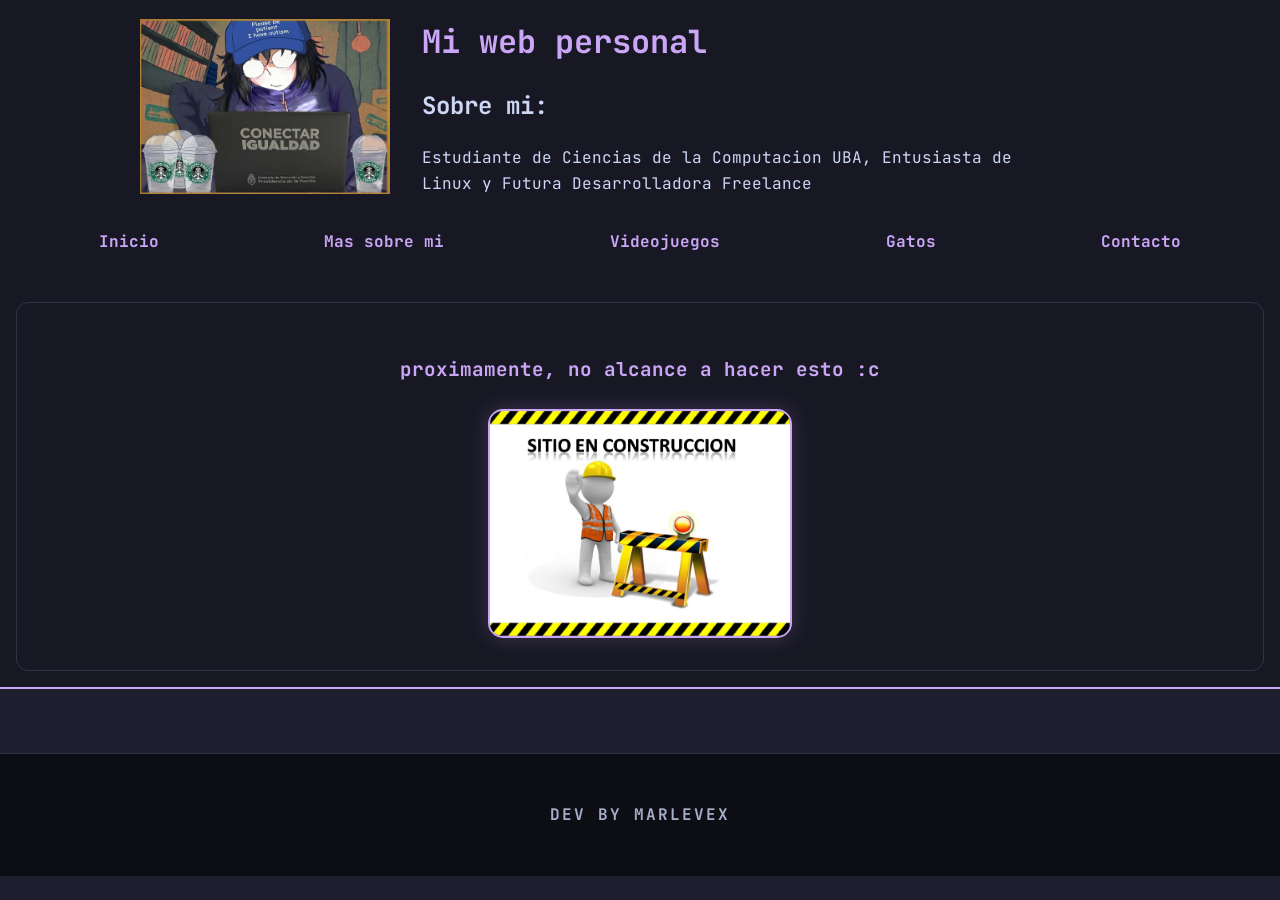
<file: gatos.html>
<!DOCTYPE html>
<html lang="es">
  <head>
    <meta charset="UTF-8">
    <meta name="viewport" content="width=device-width, initial-scale=1.0">
    <title>mas_Sobre_Mi</title>
    <link rel="stylesheet" href="styles.css">
  </head>

  <body>

    <header>

      <div class="header-top">
          <div class="brand-container">
              <img src="assets/logo.png" alt="logotipo de la web" width="250" height="175">  
              <div class="header-description">
                <h1>Mi web personal</h1>
                <h2>Sobre mi: </h2>
                <p>Estudiante de Ciencias de la Computacion UBA, Entusiasta de Linux y Futura Desarrolladora Freelance</p>
              </div>
          </div>
      </div>

      <nav>

        <ul class="nav-list">
          <li><a href="index.html">Inicio</a></li>
          <li><a href="habilidades.html">Mas sobre mi</a></li>
          <li><a href="misvideojuegos.html">Videojuegos</a></li>
          <li><a href="gatos.html">Gatos</a></li>
          <li><a href="index.html#contacto">Contacto</a></li>
        </ul>

      </nav>

        <div class="despedida-container">
            <p>proximamente, no alcance a hacer esto :c</p>
            <div class="bio-image">
                <img src="assets/enconstruccion.jpg" alt="pfp" class="img-styled">
            </div>

        </div>

    </header>
    
  </body>

    <footer>
      <h3>dev by marlevex</h3>
    </footer>
</html>
</file>
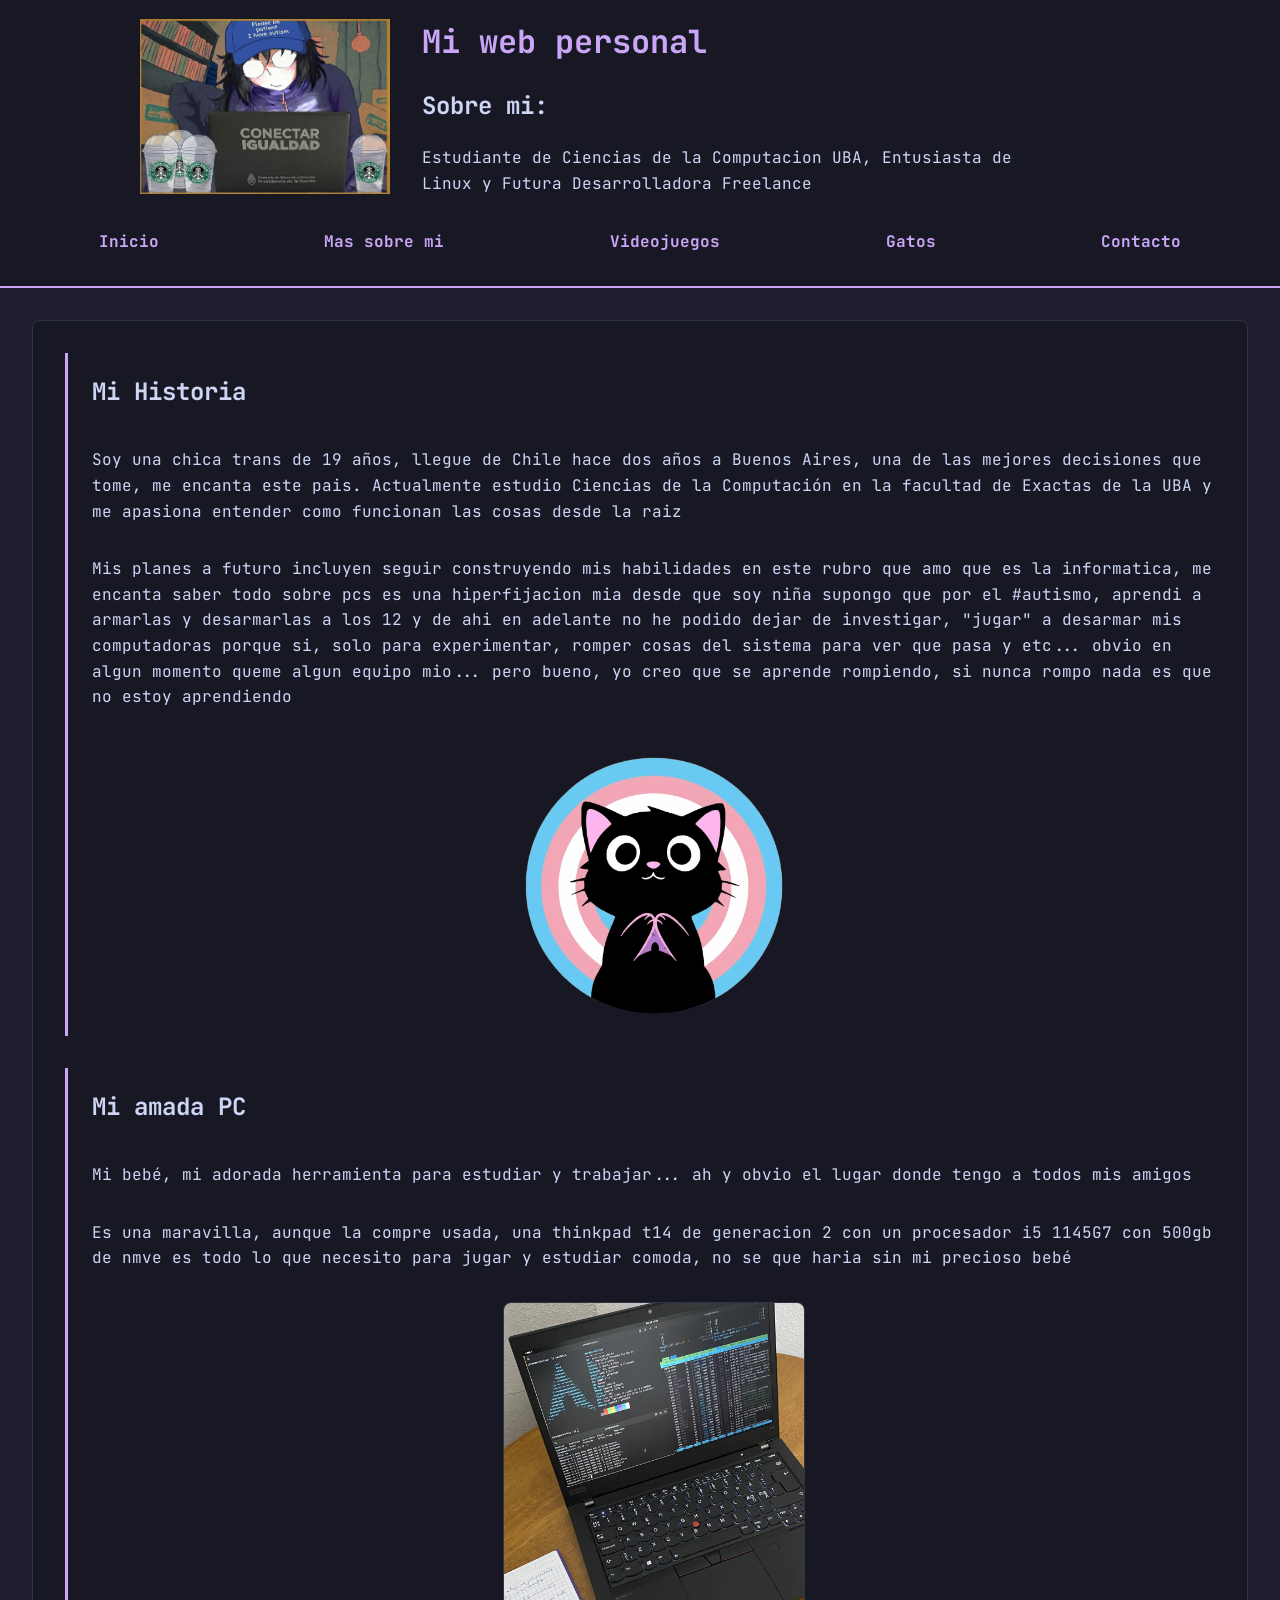
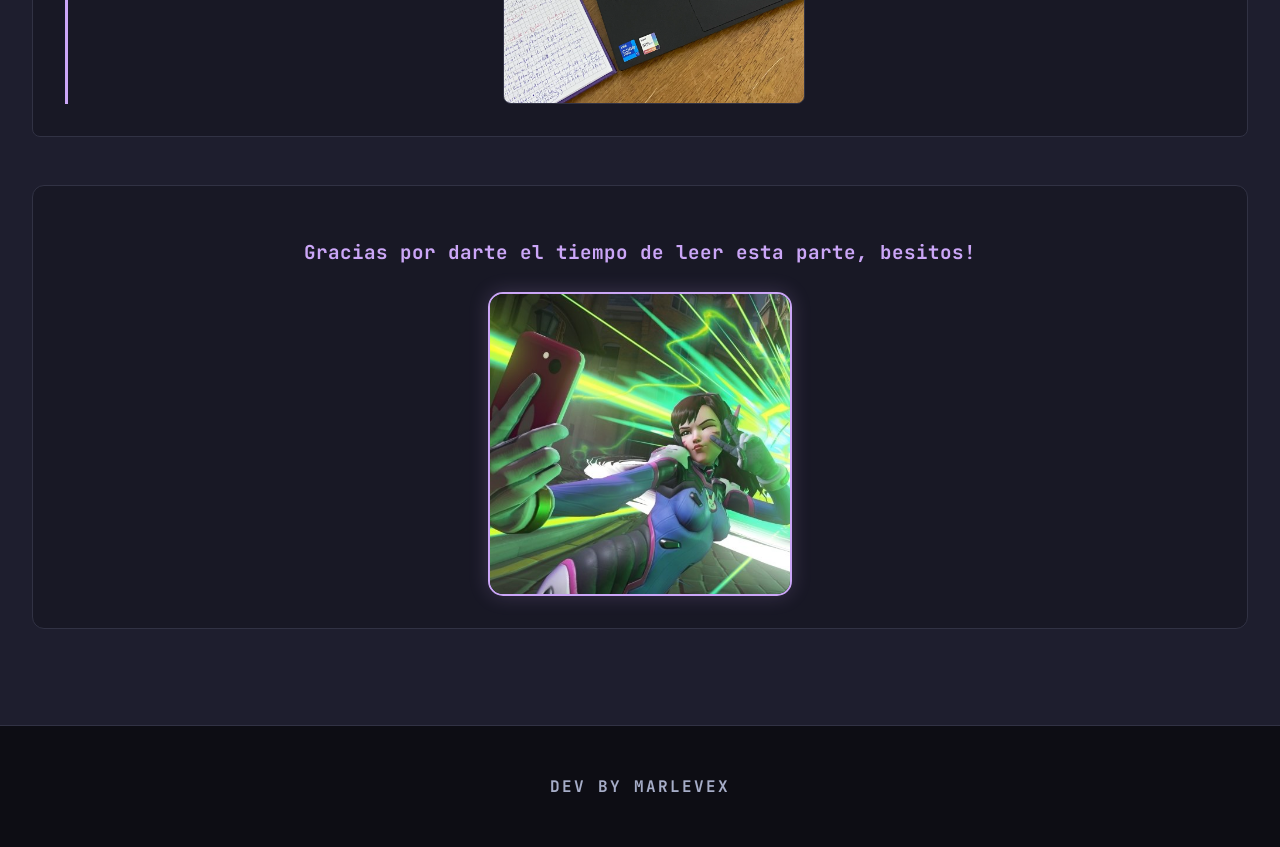
<file: habilidades.html>
<!DOCTYPE html>
<html lang="es">
  <head>
    <meta charset="UTF-8">
    <meta name="viewport" content="width=device-width, initial-scale=1.0">
    <title>mas_Sobre_Mi</title>
    <link rel="stylesheet" href="styles.css">
  </head>

  <body>

    <header>

      <div class="header-top">
          <div class="brand-container">
              <img src="assets/logo.png" alt="logotipo de la web" width="250" height="175">  
              <div class="header-description">
                <h1>Mi web personal</h1>
                <h2>Sobre mi: </h2>
                <p>Estudiante de Ciencias de la Computacion UBA, Entusiasta de Linux y Futura Desarrolladora Freelance</p>
              </div>
          </div>
      </div>

      <nav>

        <ul class="nav-list">
          <li><a href="index.html">Inicio</a></li>
          <li><a href="habilidades.html">Mas sobre mi</a></li>
          <li><a href="misvideojuegos.html">Videojuegos</a></li>
          <li><a href="gatos.html">Gatos</a></li>
          <li><a href="index.html#contacto">Contacto</a></li>
        </ul>

      </nav>

    </header>

    <main>
        <section class="sobre-mi-container">
            <div class="bio-content">
                <div class="bio-text-group">
                    <div class="bio-section">
                        <h2>Mi Historia</h2>
                        <p>Soy una chica trans de 19 años, llegue de Chile hace dos años a Buenos Aires, una de las mejores decisiones que tome, me encanta este pais. Actualmente estudio Ciencias de la Computación en la facultad de Exactas de la UBA y me apasiona entender como funcionan las cosas desde la raiz</p>
                        <p>Mis planes a futuro incluyen seguir construyendo mis habilidades en este rubro que amo que es la informatica, me encanta saber todo sobre pcs es una hiperfijacion mia desde que soy niña supongo que por el #autismo, aprendi a armarlas y desarmarlas a los 12 y de ahi en adelante no he podido dejar de investigar, "jugar" a desarmar mis computadoras porque si, solo para experimentar, romper cosas del sistema para ver que pasa y etc... obvio en algun momento queme algun equipo mio... pero bueno, yo creo que se aprende rompiendo, si nunca rompo nada es que no estoy aprendiendo</p>
                        <img src="assets/gato_bandera.png" alt="bandera" class="mini-icon">
                    </div>
                
                    <div class="bio-section">
                        <h2>Mi amada PC</h2>
                        <p>Mi bebé, mi adorada herramienta para estudiar y trabajar... ah y obvio el lugar donde tengo a todos mis amigos</p>
                        <p>Es una maravilla, aunque la compre usada, una thinkpad t14 de generacion 2 con un procesador i5 1145G7 con 500gb de nmve es todo lo que necesito para jugar y estudiar comoda, no se que haria sin mi precioso bebé</p>
                        <img src="assets/thinkpad.webp" alt="thinkpad" class="laptop-img">
                    </div>
                </div>
            </div>
            <div class="despedida-container">
                <p>Gracias por darte el tiempo de leer esta parte, besitos!</p>
                <div class="bio-image">
                    <img src="assets/foto_pfp.jpg" alt="pfp" class="img-styled">
                </div>

            </div>
        </section>
    </main>

        <footer>
            <h3>dev by marlevex</h3>
        </footer>
    
    </body>

</html>
</file>
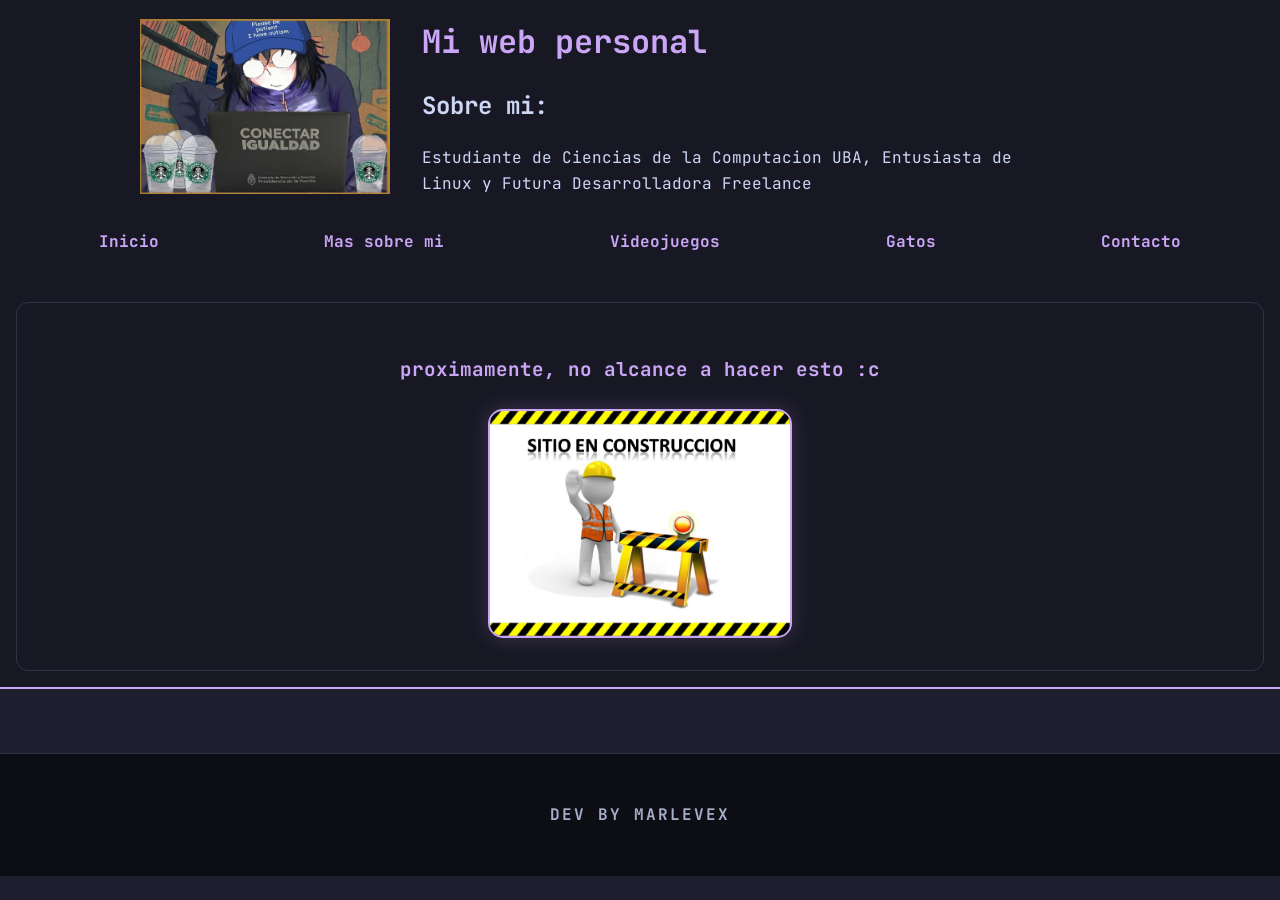
<file: misvideojuegos.html>
<!DOCTYPE html>
<html lang="es">
  <head>
    <meta charset="UTF-8">
    <meta name="viewport" content="width=device-width, initial-scale=1.0">
    <title>mas_Sobre_Mi</title>
    <link rel="stylesheet" href="styles.css">
  </head>

  <body>

    <header>

      <div class="header-top">
          <div class="brand-container">
              <img src="assets/logo.png" alt="logotipo de la web" width="250" height="175">  
              <div class="header-description">
                <h1>Mi web personal</h1>
                <h2>Sobre mi: </h2>
                <p>Estudiante de Ciencias de la Computacion UBA, Entusiasta de Linux y Futura Desarrolladora Freelance</p>
              </div>
          </div>
      </div>

      <nav>

        <ul class="nav-list">
          <li><a href="index.html">Inicio</a></li>
          <li><a href="habilidades.html">Mas sobre mi</a></li>
          <li><a href="misvideojuegos.html">Videojuegos</a></li>
          <li><a href="gatos.html">Gatos</a></li>
          <li><a href="index.html#contacto">Contacto</a></li>
        </ul>

      </nav>

        <div class="despedida-container">
            <p>proximamente, no alcance a hacer esto :c</p>
            <div class="bio-image">
                <img src="assets/enconstruccion.jpg" alt="pfp" class="img-styled">
            </div>

        </div>

    </header>
  </body>

    <footer>
      <h3>dev by marlevex</h3>
    </footer>
</html>
</file>
<file: styles.css>
/*fuentes de google */

@import url('https://fonts.googleapis.com/css2?family=JetBrains+Mono:wght@400;700&display=swap');

body {
    background-color: #1e1e2e; 
    color: #cdd6f4;
    font-family: 'JetBrains Mono', monospace;
    margin: 0;
    line-height: 1.6;
}

/*mi header*/

header {
    background: #181825;
    padding: 1rem;
    border-bottom: 2px solid #cba6f7;
}

/* el texto y logo*/

.brand-container {
    display: flex;
    align-items: center;
    gap: 2rem;
    max-width: 1000px;
    margin: 0 auto;
    padding-bottom: 1rem;
}

.header-description h1 {
    margin: 0;
    color: #cba6f7;
}
.header-description p {
    margin: 0.5rem 0 0 0;
    font-size: 0.9;
    max-width: 600px;
}

/*video*/

#presentacion {
    display: flex;
    justify-content: center;
    padding: 3rem 1rem;
}
#presentacion {
    flex-direction: column;
    align-items: center;
}

video {
    border: 2px solid #cba6f7;
    border-radius: 8px;
    box-shadow: 0 10px 30px rgba(0, 0, 0, 0.5);
    max-width: 100%;
}

.warning-text {
    font-size: 0.8rem;
    color: #727272;
    margin-top: 1rem;
    font-style: italic;
}

/*mis nav */

.nav-list {
    display: flex; 
    justify-content: space-around; 
    list-style: none;
    padding: 0;
}

.nav-list a {
    color: #cba6f7;
    text-decoration: none;
    font-weight: bold;
}

/*mis cards*/

.card-container {
    display: flex;
    flex-wrap: wrap; 
    justify-content: center;
    gap: 1.5rem;
    padding: 2rem 1rem;
}

.card {
    background: #181825;
    border: 1px solid #313244;
    border-top: 3px solid #cba6f7;
    border-radius: 8px;
    width: 320px;
    padding: 1.5rem;
    transition: transform 0.3s ease, border-color 0.3s ease;
}

.card:hover {
    transform: translateY(-5px);
    border-color: #cba6f7;
    box-shadow: 0 5px 15px rgba(203, 166, 247, 0.1);
}

.card h3 {
    color: #cba6f7;
    margin-top: 0;
    text-align: center;
    border-bottom: 1px solid #313244;
    padding-bottom: 0.5rem;
}

.card ul {
    padding-left: 1.2rem;
    font-size: 0.9rem;
}

.card li {
    margin-bottom: 0.8rem;
}

.filosofia {
    font-size: 0.85rem;
    color: #f5c2e7;
    text-align: center;
    margin-top: 1rem;
    border-top: 1px dashed #313244;
    padding-top: 0.5rem;
}

/*mi contacto*/

#contacto {
    padding: 2rem;
    max-width: 600px;
    margin: 0 auto;
}

.contacto-form {
    display: flex;
    flex-direction: column;
    gap: 1rem;
}

.contacto-form label {
    font-weight: bold;
    color: #cba6f7;
    margin-bottom: -0.5rem;
}

.contacto-form input, 
.contacto-form textarea {
    background: #11111b;
    border: 1px solid #313244;
    color: #cdd6f4;
    padding: 0.8rem;
    border-radius: 4px;
    font-family: 'JetBrains Mono', monospace;
}

.contacto-form input:focus, 
.contacto-form textarea:focus {
    outline: none;
    border-color: #cba6f7;
}

.contacto-form button {
    background: #cba6f7;
    color: #11111b;
    border: none;
    padding: 1rem;
    font-weight: bold;
    border-radius: 4px;
    cursor: pointer;
    transition: background 0.3s ease;
}

.contacto-form button:hover {
    background: #b4befe;
}

/*footer*/

footer {
    background: #0d0d14;
    color: #a6adc8;
    text-align: center;
    padding: 2rem;
    margin-top: 4rem;
    border-top: 1px solid #313244;
}

footer h3 {
    font-size: 1rem;
    letter-spacing: 2px;
    text-transform: uppercase;
}


/*lo que va en sobre mi */

.sobre-mi-container {
    padding: 2rem;
    max-width: 1600px;
    margin: 0 auto;
}

.bio-content {
    display: flex;
    align-items: center;
    gap: 2rem;
    background: #181825;
    padding: 2rem;
    border-radius: 8px;
    border: 1px solid #313244;
}


.bio-text-group {
    flex: 2;
    display: flex;
    flex-direction: column;
    gap: 2rem;
}

.bio-section {
    border-left: 3px solid #cba6f7;
    padding-left: 1.5rem;
    display: flex;
    flex-direction: column;
    align-items: center;
}

.bio-section p, .bio-section h2 {
    width: 100%;
    text-align: left;
}

/* Control de imágenes en "Sobre Mí" */
.bio-image {
    flex: 1;
    display: flex;
    justify-content: center;
}

.img-styled {
    width: 100%;
    max-width: 300px;
    border-radius: 15px;
    border: 2px solid #cba6f7;
    box-shadow: 0 0 20px rgba(203, 166, 247, 0.2);
}

.mini-icon {
    width: 300px;
    height: auto;
    margin-top: 10px;
}

.laptop-img {
    width: 100%;
    max-width: 300px;
    border-radius: 8px;
    margin-top: 15px;
    border: 1px solid #313244;
}

@media (max-width: 850px) {
    .bio-content {
        flex-direction: column-reverse; /*esto me lo recomendo la ia porque ayuda a moviles, supongo que lo vere cuando este en el celu*/
    }
    
    .bio-text-group {
        width: 100%;
    }
}

.despedida-container {
    margin-top: 3rem;
    text-align: center;
    padding: 2rem;
    background: #181825;
    border-radius: 12px;
    border: 1px solid #313244;
}

.despedida-container p {
    font-size: 1.2rem;
    color: #cba6f7;
    margin-bottom: 1.5rem;
    font-weight: bold;
}
</file>
